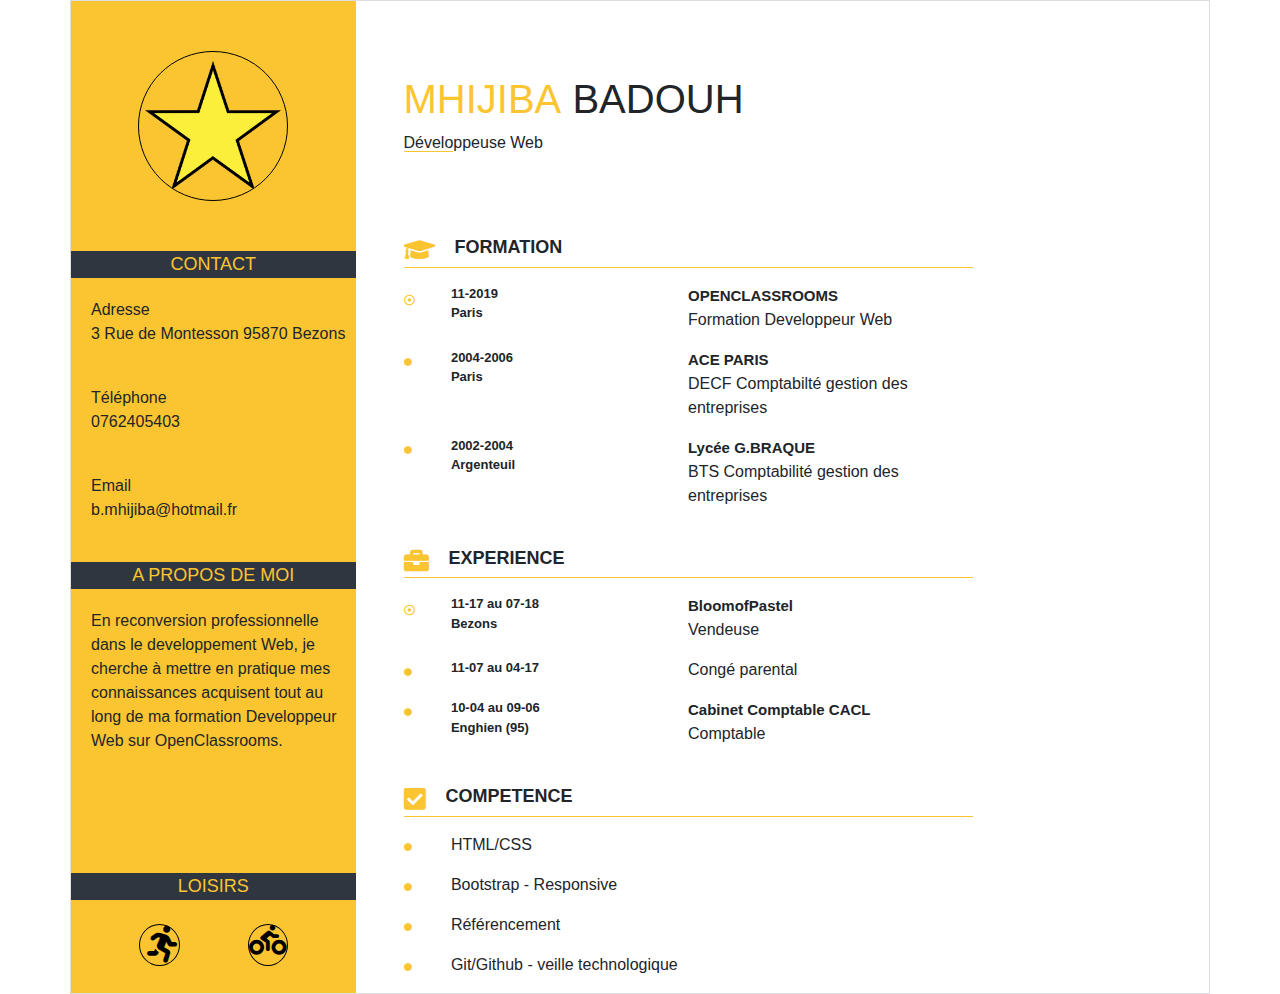
<file: index.html>
<!doctype html>
<html lang="fr">
	<head>
		<meta charset="utf-8">
		<link rel="stylesheet" type="text/css" media="all"
      	href="base.css" />
		<link rel="stylesheet" type="text/css" href="style.css">
		<link rel="stylesheet" type="text/css" href="fontawesome/css/all.css">
		<link rel="icon" type="image/ico" href="favicon.png">
		<meta name="description" content="Badouh Mhijiba developpeuse web. Je développe des projets Web en HTML/CSS bootstrap et bien d'autres...">

		<!-- google-fonts -->
		<link href="https://fonts.googleapis.com/css?family=Open+Sans&display=swap" rel="stylesheet">

		<meta name="viewport" content="width=device-width, initial-scale=1, shrink-to-fit=no">

    	<!-- Bootstrap CSS -->
    	<link rel="stylesheet" href="https://stackpath.bootstrapcdn.com/bootstrap/4.4.1/css/bootstrap.min.css" integrity="sha384-Vkoo8x4CGsO3+Hhxv8T/Q5PaXtkKtu6ug5TOeNV6gBiFeWPGFN9MuhOf23Q9Ifjh" crossorigin="anonymous">
		<title>BADOUH Mhijiba</title>
	</head>

	<body>
		<div class="container p-0">
			<div class="row no-gutters">
				<aside class="col-xs-3 col-sm-4 col-md-3 col-lg-3">	
					<div class="photo"><a href="photo.png"><img src="images/photo.png" alt="photo" class="rounded-circle" width="150" /></a></div>
					<div class="contact">CONTACT</div>
					<div class="coordonnees">
						<P>Adresse<br/> 3 Rue de Montesson 95870 Bezons</P><br/>
						<p>Téléphone<br/> <a href="tel: +33762405403" class="tél"> 0762405403</a></p><br/>
						<p>Email<br/> <a href="mailto:b.mhijiba@hotmail.fr" class="mail">b.mhijiba@hotmail.fr</a></P><br/>
					</div>
					<div class="apm">A propos de moi</div>
					<div class="presentation pb-5"> En reconversion professionnelle dans le developpement Web, je cherche à mettre en pratique mes connaissances acquisent tout au long de ma formation Developpeur Web sur OpenClassrooms. 
					</div> <br/>
					<div class="loisirs mt-5"> Loisirs</div> <br/>
					<div class="icones pb-3"> 
						<i class="rounded-circle"><i class="fas fa-running"></i></i>
						<i class="rounded-circle"><i class="fas fa-biking"></i></i>
				 	</div> 
				</aside>

				<div class="col-xs-6 col-sm-6 col-8 ml-5">
						<header>
							<h1 class="h1-custom pt-4"><span> MHIJIBA</span> BADOUH</h1>
							<p><span> Dévelo</span>ppeuse Web</p>
						</header>
						<div class="formation d-flex pt-3">
							<i class="fas fa-graduation-cap"></i>
							<h4 class="titre">FORMATION</h4>
						</div>

						<section class="pt-3">
							<div class="row no-gutters">
								<div class="col-1">
									<i class="fas fa-dot-circle"></i>
								</div>
								<div class="col-5">
									<ul>
										<li>11-2019</li>
										<li>Paris</li> 
									</ul> 
								</div>
								<div class="col-xs-12 col-sm-6 col-md-6 col-lg-6">
									<p> <b>OPENCLASSROOMS</b><br/> Formation Developpeur Web</p>
								</div>
							</div>
						</section>

						<section>
							<div class="row no-gutters">
								<div class="col-1">
									<i class="fas fa-circle"></i>
								</div>
								<div class="col-5">
									<ul>
										<li>2004-2006</li>
										<li>Paris</li>
									</ul>
								</div>
								<div class="col-xs-12 col-sm-6 col-md-6 col-lg-6">
									<p><b>ACE PARIS</b><br/> DECF Comptabilté gestion des entreprises</p>
								</div>
							</div>
						</section>

						<section>
							<div class="row no-gutters">
								<div class="col-1">
									<i class="fas fa-circle"></i>
								</div>
								<div class="col-5">

									<ul>
										<li>2002-2004</li>
										<li>Argenteuil</li>
									</ul>
								</div>
								<div class="col-xs-12 col-sm-6 col-md-6 col-lg-6">
									<p><b>Lycée G.BRAQUE</b> <br/> BTS Comptabilité gestion des entreprises</p>
								</div>
							</div>
						</section>

						<div class="experience d-flex pt-4">
							<i class="fas fa-briefcase"></i>
							<h4 class="titre">EXPERIENCE</h4>
						</div>

						<section class="pt-3">
							<div class="row no-gutters">
								<div class="col-1">
								<i class="fas fa-dot-circle"></i>
								</div>
								<div class="col-5">
									<ul>
										<li>11-17 au 07-18</li>
										<li>Bezons</li>
									</ul>
								</div>
								<div class="col-xs-12 col-sm-6 col-md-6 col-lg-6">
									<p><b> BloomofPastel</b><br/>Vendeuse</p>
								</div>
							</div>
						</section>

						<section>
							<div class="row no-gutters">
								<div class="col-1">
									<i class="fas fa-circle"></i>
								</div>
								<div class="col-5">
									<ul>
										<li>11-07 au 04-17</li>
									</ul>
								</div>
								<div class="col-xs-12 col-sm-6 col-md-6 col-lg-6">
									<p>Congé parental</p>
								</div>
							</div>
						</section>

						<section>
							<div class="row no-gutters">
								<div class="col-1">
									<i class="fas fa-circle"></i>
								</div>
								<div class="col-5">
									<ul>
										<li>10-04 au 09-06</li>
										<li>Enghien (95)</li>
									</ul>
								</div>
								<div class="col-xs-12 col-sm-6 col-md-6 col-lg-6">
									<p><b>Cabinet Comptable CACL</b><br/> Comptable</p>
								</div>								
							</div>
						</section>

						<div class="competence d-flex pt-4">
							<i class="fas fa-check-square"></i>
							<h4 class="titre">COMPETENCE</h4>
						</div>

						<section class="pt-3">
							<div class="row no-gutters">
								<div class="col-1">
									<i class="fas fa-circle"></i>
								</div>
								<div class="col-11">
									<p>HTML/CSS</p>
								</div>			
							</div>
						</section>

						<section>
							<div class="row no-gutters">
								<div class="col-1">
									<i class="fas fa-circle"></i>
								</div>
								<div class="col-11">
									<p>Bootstrap - Responsive</p>
								</div>
							</div>
						</section>

						<section>
							<div class="row no-gutters">
								
								<div class="col-1">
									<i class="fas fa-circle"></i>
								</div>
								<div class="col-11">
									<p>Référencement</p>
								</div>
							</div>
						</section>

						<section>
							<div class="row no-gutters">
								<div class="col-1">
									<i class="fas fa-circle"></i>
								</div>
								<div class="col-11">
									<p>Git/Github - veille technologique</p>
								</div>
							</div>
						</section>
				</div>
			</div>		
		</div>





<!-- Optional JavaScript -->
    <!-- jQuery first, then Popper.js, then Bootstrap JS -->
    <script src="https://code.jquery.com/jquery-3.4.1.slim.min.js" integrity="sha384-J6qa4849blE2+poT4WnyKhv5vZF5SrPo0iEjwBvKU7imGFAV0wwj1yYfoRSJoZ+n" crossorigin="anonymous"></script>
    <script src="https://cdn.jsdelivr.net/npm/popper.js@1.16.0/dist/umd/popper.min.js" integrity="sha384-Q6E9RHvbIyZFJoft+2mJbHaEWldlvI9IOYy5n3zV9zzTtmI3UksdQRVvoxMfooAo" crossorigin="anonymous"></script>
    <script src="https://stackpath.bootstrapcdn.com/bootstrap/4.4.1/js/bootstrap.min.js" integrity="sha384-wfSDF2E50Y2D1uUdj0O3uMBJnjuUD4Ih7YwaYd1iqfktj0Uod8GCExl3Og8ifwB6" crossorigin="anonymous"></script>
	</body>
</html>
</file>
<file: style.css>
body
{
	font-family: 'Open Sans', sans-serif;
	font-size: 13px;
}

/*partie de gauche*/

aside 
{
	background-color: #fbc531;
}

.photo
{
	text-align: center;
}

.rounded-circle
{
	border: solid 1px black;
}

.contact,.apm, .loisirs
{
	background-color: #2f3640;
    text-align: center;
    color: #fbc531;
    font-weight: 450;
    font-size: 18px;
    text-transform: uppercase;
}
    
.coordonnees, .presentation
{
	padding-top: 20px;
	padding-left: 20px;
}

.mail, .tél
{
	color: #212529;
}

.icones
{
	display: flex;
    justify-content: space-evenly;
}

.fas.fa-running
{ 
    font-size: 37px;
    font-weight: 600;
    color: black;
    padding-left: 7px;
    padding-top: 1px;
    padding-right: 2px;
}

.fas.fa-biking
{
	font-size: 30px;
    font-weight: 600;
    color: black;
}

/*partie de droite*/

header, .photo
{
	padding-top: 50px;
	padding-bottom: 50px;
}

h1 span
{
	color: #fbc531;
	font-weight: 300
}

p span
{
	border-bottom: solid;
	border-color: #fbc531;
	border-width: 1px;
}

.titre
{
	font-size: 18px;
	font-weight: 600;
}

.formation, .experience, .competence
{
	border-bottom: solid;
	border-color: #fbc531;
	border-width: 1px;
	margin-right: 0px;
}

i.fas.fa-circle
{
	font-size: 8px;
	color: #fbc531;
	padding-top: 10px;
	text-align: -webkit-center;
}

.fas.fa-dot-circle
{
	font-size: 11px;
	font-weight: 500;
	color: #fbc531;
	padding-top: 10px;
	text-align: -webkit-center;	
}

i.fas.fa-graduation-cap, .fas.fa-briefcase, .fas.fa-check-square
{
    margin-right: 20px;
    font-size: 25px;
    color: #fbc531;
}
    
.container 
{
	border: solid;
    border-width: 1px;
    border-color: #dcdde1;
}

.h1-custom
{
	font-weight: 250;
	font-size: 40px;
}

b
{
	font-size: 15px;
	font-weight: 600;
}

li
{
	font-weight: 700;
	font-size: 13px;
}
</file>
<file: base.css>
/* http://meyerweb.com/eric/tools/css/reset/ 
   v2.0 | 20110126
   License: none (public domain)
*/

html, body, div, span, applet, object, iframe,
h1, h2, h3, h4, h5, h6, p, blockquote, pre,
a, abbr, acronym, address, big, cite, code,
del, dfn, em, img, ins, kbd, q, s, samp,
small, strike, strong, sub, sup, tt, var,
b, u, i, center,
dl, dt, dd, ol, ul, li,
fieldset, form, label, legend,
table, caption, tbody, tfoot, thead, tr, th, td,
article, aside, canvas, details, embed, 
figure, figcaption, footer, header, hgroup, 
menu, nav, output, ruby, section, summary,
time, mark, audio, video {
	margin: 0;
	padding: 0;
	border: 0;
	font-size: 100%;
	font: inherit;
	vertical-align: baseline;
}
/* HTML5 display-role reset for older browsers */
article, aside, details, figcaption, figure, 
footer, header, hgroup, menu, nav, section {
	display: block;
}
body {
	line-height: 1;
}
ol, ul {
	list-style: none;
}
blockquote, q {
	quotes: none;
}
blockquote:before, blockquote:after,
q:before, q:after {
	content: '';
	content: none;
}
table {
	border-collapse: collapse;
	border-spacing: 0;
}
</file>
